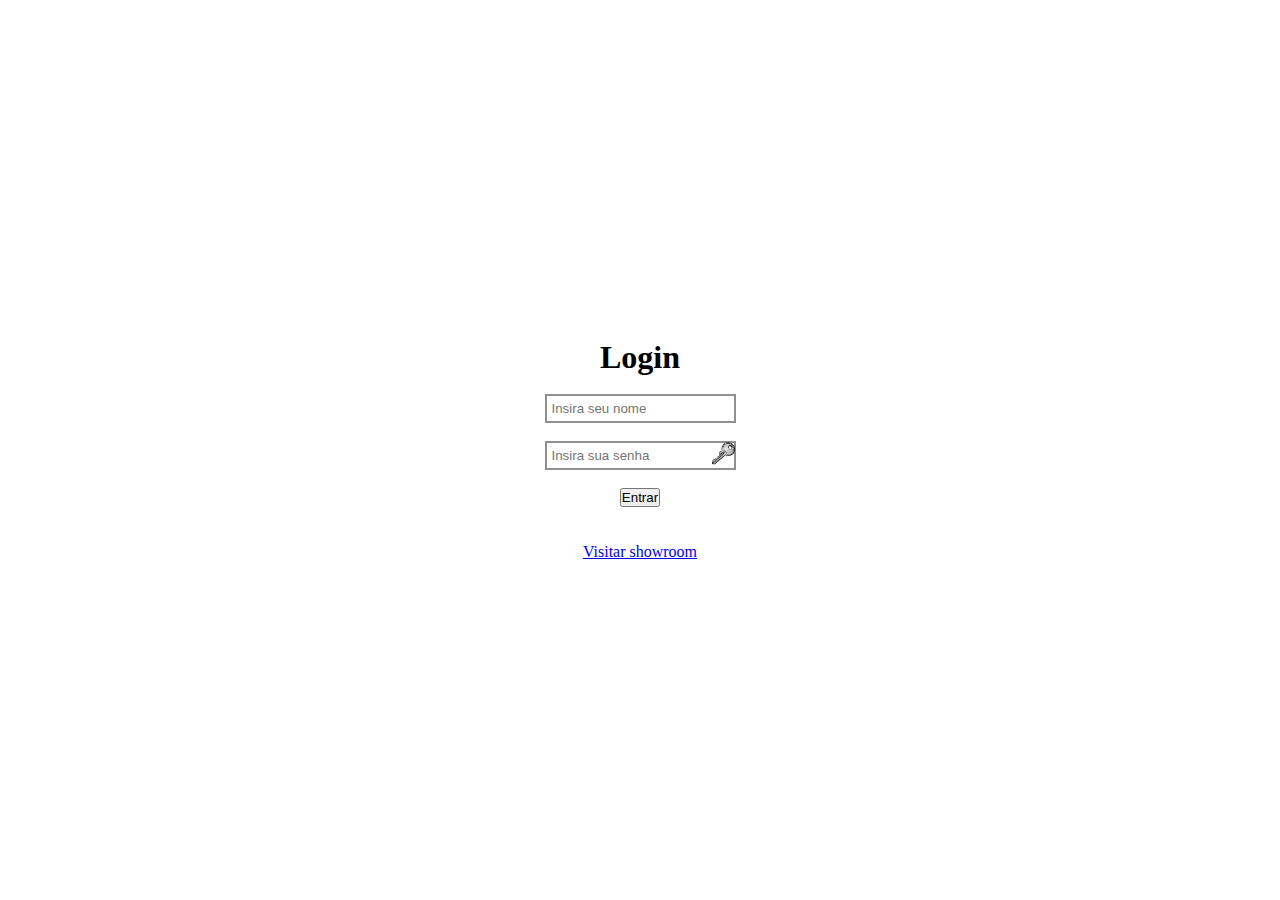
<file: Login/index.html>
<!DOCTYPE html>
<html lang="en">
  <head>
    <meta charset="UTF-8" />
    <meta name="viewport" content="width=device-width, initial-scale=1.0" />
    <title>Login</title>
    <link rel="stylesheet" href="style.css" />
    <script src="https://code.jquery.com/jquery-3.7.0.js"></script>
  </head>
  <body>
    <div class="container" id="body">
      <h1>Login</h1>
        <input type="text" placeholder="Insira seu nome" id="nome" />
        <div style="position: relative;">
          <input type="password" placeholder="Insira sua senha" id="senha" >
          <img src="../Imagens/chave.png" class="chave" onclick="toggleimg()">
        </div>
        <button onclick="login()">Entrar</button>
      </div>
      <p><a href="../Showroom/showroom.html">Visitar showroom</a></p>
      <div id="modal">
        <p>Login ou Senha Incorreto</p>
        <button onclick="fechar()">
          <img src="../Imagens/botaoFechar.png" style="width: 25px; height: 25px" alt="">
        </button>
      </div>
    </div>
    <script src="script.js"></script>
  </body>
</html>
</file>
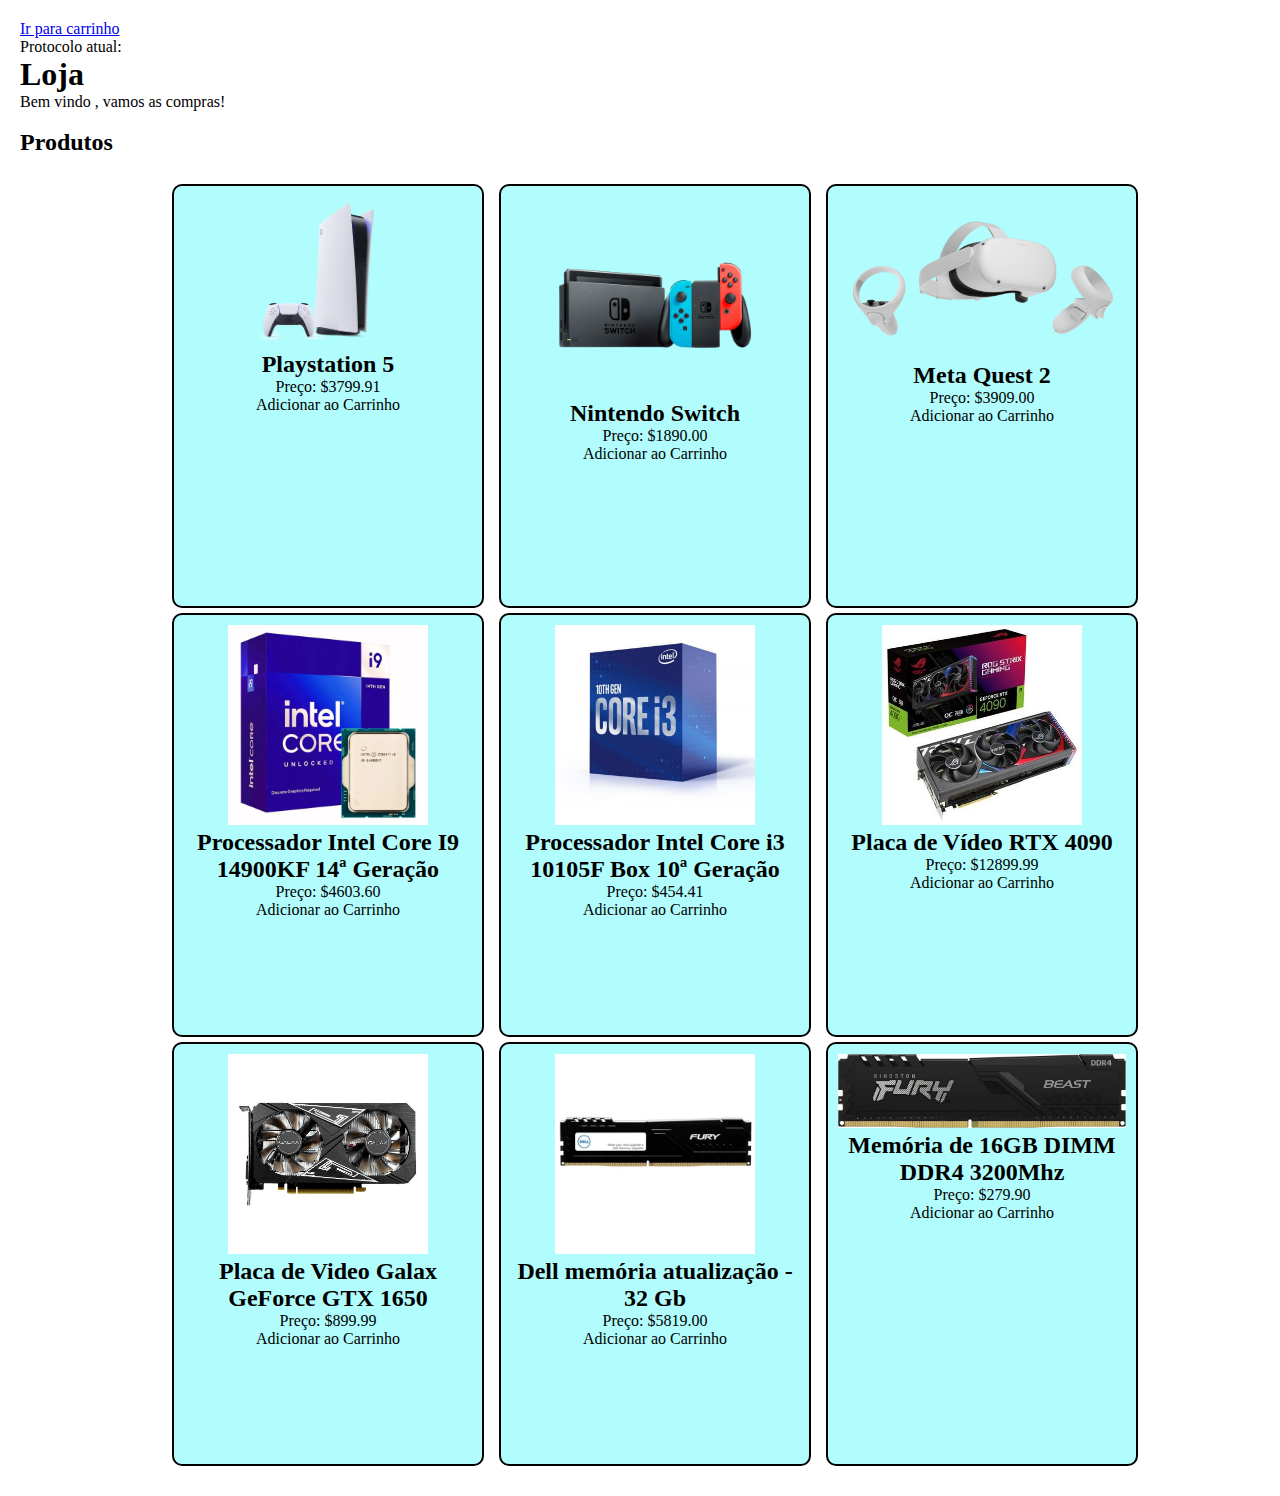
<file: Loja/loja.html>
<!DOCTYPE html>
<html lang="en">
  <head>
    <meta charset="UTF-8" />
    <meta name="viewport" content="width=device-width, initial-scale=1.0" />
    <title>Loja</title>
    <script src="https://code.jquery.com/jquery-3.7.0.js"></script>
    <link rel="stylesheet" href="style.css">
  </head>
  <body>
    <a href="../Carrinho/carrinho.html">Ir para carrinho</a>
    <div>
      <h5 id="perfil"></h5>
      <div class="idPerfil">
        Protocolo atual:
        <p id="idPerfil"></p>
      </div>
    </div>
    <h1>Loja</h1>
    <p>Bem vindo <span id="user"></span> , vamos as compras!</p>
    <br />
    <h2>Produtos</h2>
    <br />
    <div id="produtos-container" class="cards"></div>
    <div id="modal">
      <p>Deseja incluir produto no carrinho?</p>
      <button onclick="sim()">
        <p>Sim</p>
      </button>
      <button onclick="fechar()">
        <img src="../Imagens/botaoFechar.png" style="width: 25px; height: 25px" alt="">
      </button>
    </div>
    <script src="script.js"></script>
  </body>
</html>
</file>
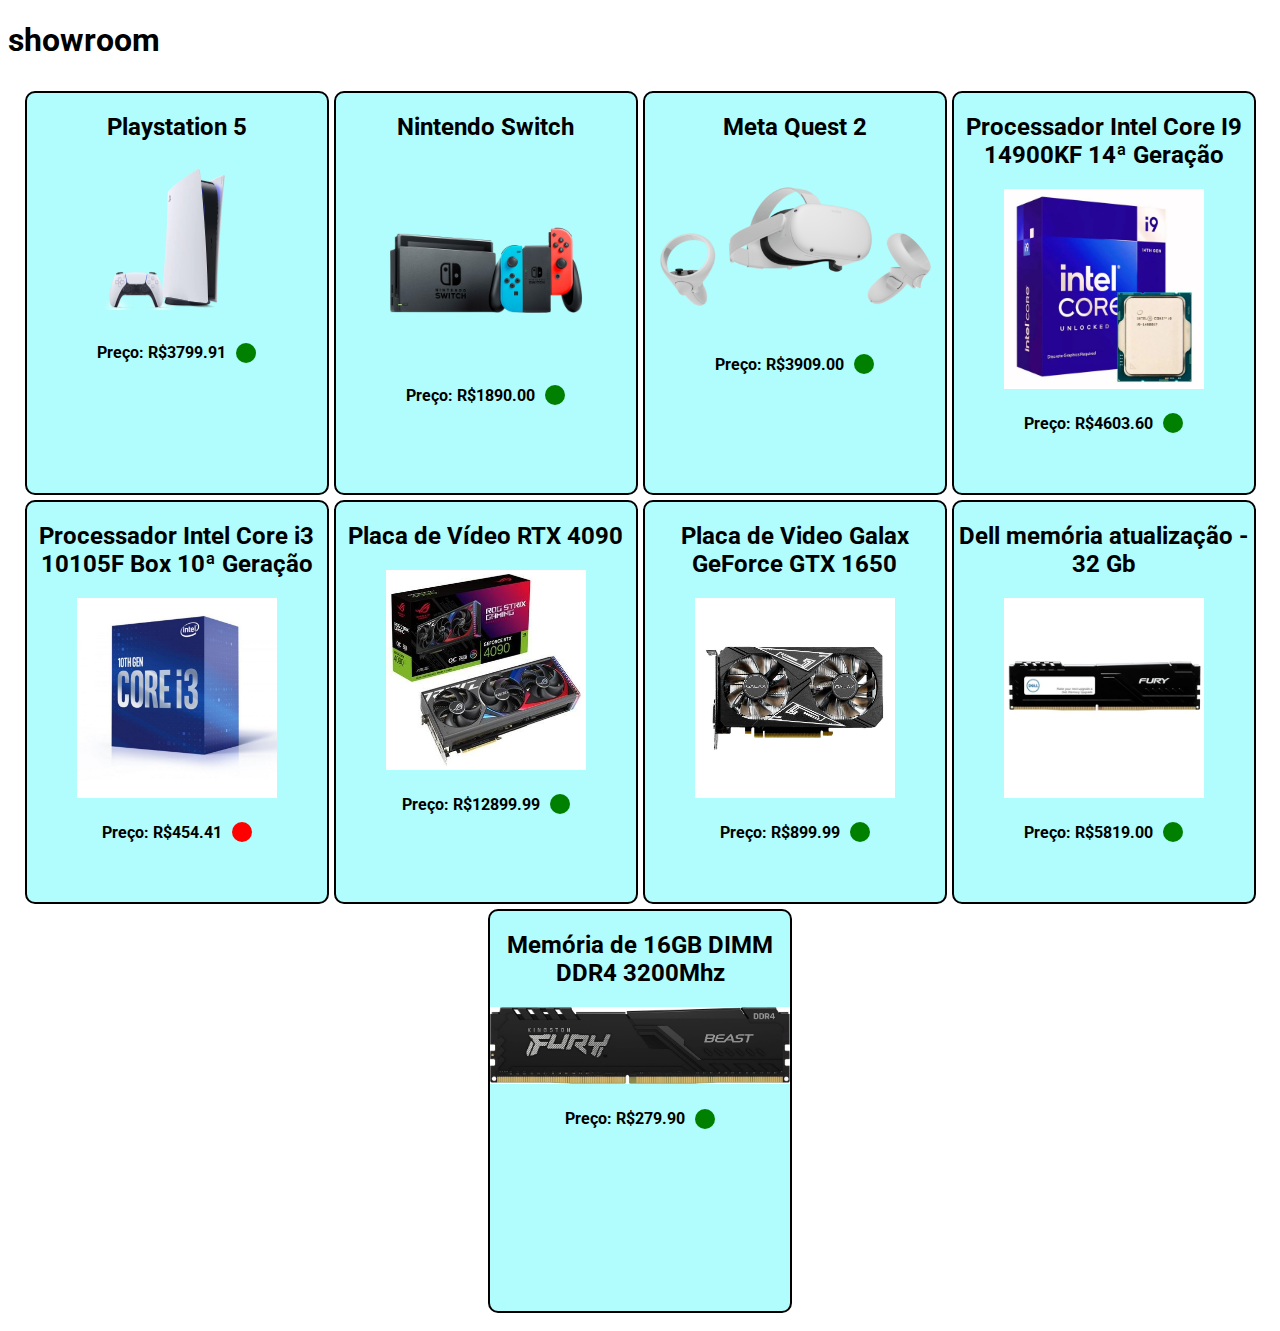
<file: Showroom/showroom.html>
<!DOCTYPE html>
<html lang="en">
  <head>
    <meta charset="UTF-8" />
    <meta name="viewport" content="width=device-width, initial-scale=1.0" />
    <title>Showroom</title>
    <link rel="stylesheet" href="style.css">
    <link rel="preconnect" href="https://fonts.googleapis.com">
    <link rel="preconnect" href="https://fonts.gstatic.com" crossorigin>
    <link href="https://fonts.googleapis.com/css2?family=Roboto:ital,wght@0,100;0,300;0,400;0,500;0,700;0,900;1,100;1,300;1,400;1,500;1,700;1,900&display=swap" rel="stylesheet">
  </head>
  <body>
    <main>
      <h1>showroom</h1>
      <div id="cards" class="cards">
      </div>
    </main>
    <script src="script.js"></script>
  </body>
</html>
</file>
<file: Login/style.css>
* {
  padding: 0;
  margin: 0;
}

body {
  width: 100vw;
  height: 100vh;
  display: flex;
  flex-direction: column;
  justify-content: center;
  align-items: center;
}

.container {
  display: flex;
  flex-direction: column;
  justify-content: center;
  align-items: center;
  gap: 2vh;
  width: 80%;
  height: auto;
  margin-bottom: 4vh;
}

.key {
  position: absolute;
  top: 2px;
  right: 10px;
  opacity: 0.6;
}
.key:hover {
  cursor: pointer;
  opacity: 1;
}

input {
  padding: 5px;
  border: 2px solid #909090;
}

#modal {
    display: none;
    position: absolute;
    flex-wrap: wrap;
    width: 170px;
    height: 100px;
    top: 50%;
    left: 50%;
    transform: translate(-50%,-50%);
    border: 3px solid black;
    border-radius: 10px;
    background-color: white;
    padding: 10px;
    justify-content: center;
}

.chave {
  position: absolute;
  top: 0;
  right: 0;
  width: 25px;
  height: 25px;
}
</file>
<file: Loja/style.css>
* {
    padding: 0;
    margin: 0;
  }
  body {
    width: 100vw;
    height: auto;
    overflow-x: hidden;
    padding: 20px;
  }
  .wrap {
    display: flex;
    flex-direction: row;
    justify-content: center;
    align-items: center;
    width: 100%;
    height: auto;
    flex-wrap: wrap;
    padding: 5%;
  }
  .idPerfil {
    display: flex;
    flex-direction: row;
    gap: 5px;
  }
  @media (width <= 900px) {
    .center {
      justify-content: center;
      gap: 2vh;
    }
  }

.cards {
    display: flex; 
    padding: 10px;
    gap: 5px;
    flex-wrap: wrap;
    justify-content: center;
}

.card {
    width: 300px; 
    height: 400px; 
    text-align: center; 
    border: 2px solid black;
    border-radius: 10px;
    background-color: rgb(177, 252, 252);
    padding: 10px;
}

.img {
    max-height: 50%; 
    max-width: 100%;
}

#modal {
    display: none;
    position: absolute;
    flex-wrap: wrap;
    width: 170px;
    height: 100px;
    top: 50%;
    left: 50%;
    transform: translate(-50%,-50%);
    border: 3px solid black;
    border-radius: 10px;
    background-color: white;
    padding: 10px;
    justify-content: center;
}
</file>
<file: Showroom/style.css>
body {
    font-family: "Roboto", sans-serif;
    font-weight: 400;
    font-style: normal;
}

.cards {
    display: flex; 
    padding: 10px;
    gap: 5px;
    flex-wrap: wrap;
    justify-content: center;
}

.card {
    width: 300px; 
    height: 400px; 
    text-align: center; 
    border: 2px solid black;
    border-radius: 10px;
    background-color: rgb(177, 252, 252);
}

.img {
    max-height: 50%; 
    max-width: 100%;
}

.bola {
    height: 20px;
    width: 20px;
    border-radius: 50%;
}

.centro{
    display: flex;
    justify-content: center;
    align-items: center;
    gap: 10px;
}
</file>
